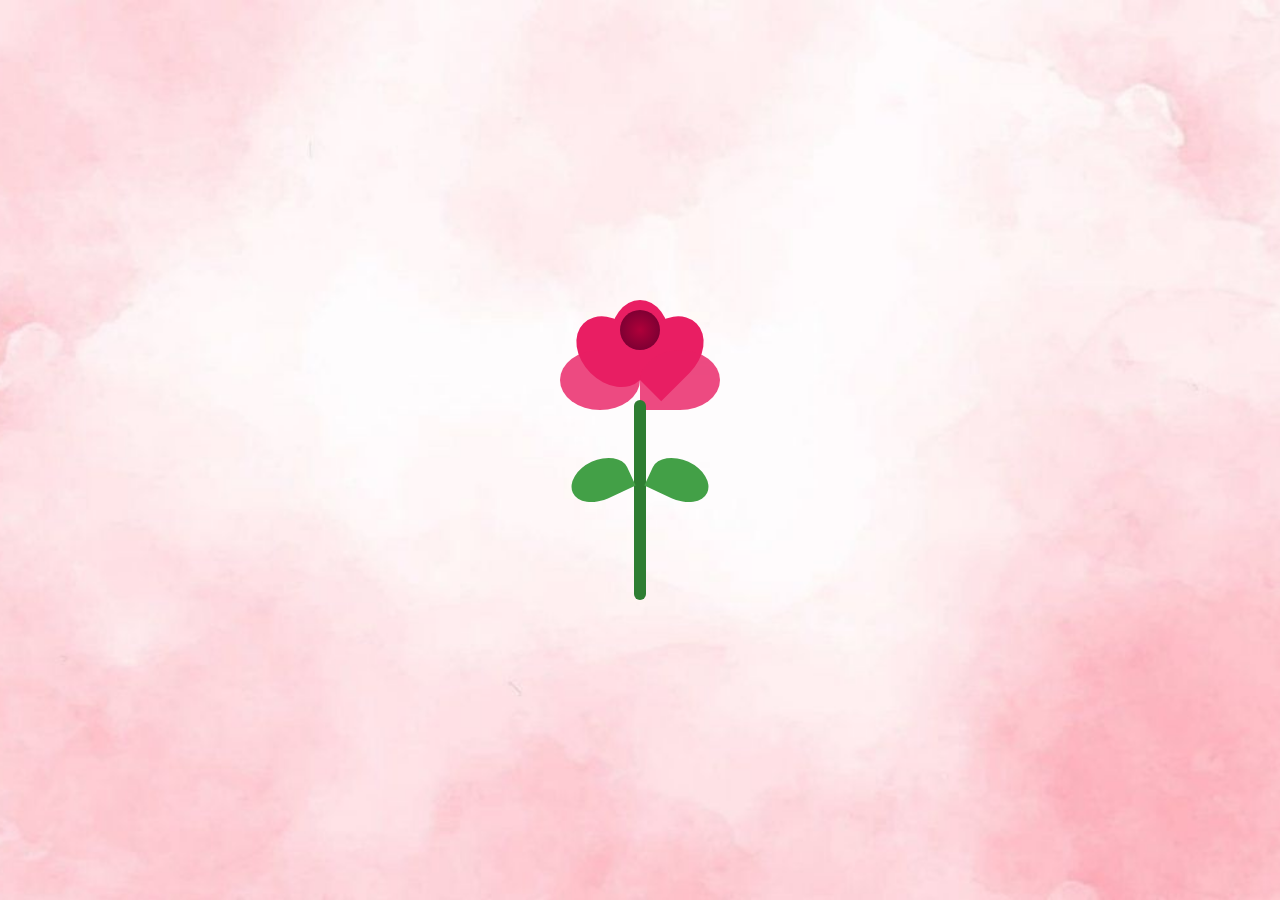
<file: index.html>
<!DOCTYPE html>
<html lang="en">
<head>
  <meta charset="UTF-8">
  <meta name="viewport" content="width=device-width, initial-scale=1.0">
  <title>Rose</title>
  <link rel="icon" type="image/png" href="pics/cat.png">
  <link rel="stylesheet" href="style.css">
</head>
<body>
  <div class="rose" onclick="bloomRose(this)">
    <div class="petal"></div>
    <div class="petal"></div>
    <div class="petal"></div>
    <div class="petal"></div>
    <div class="petal"></div>
    <div class="center"></div>
    <div class="stem"></div>
    <div class="leaf left"></div>
    <div class="leaf right"></div>
  </div>

  <script src="script.js"></script>
</body>
</html>
</file>
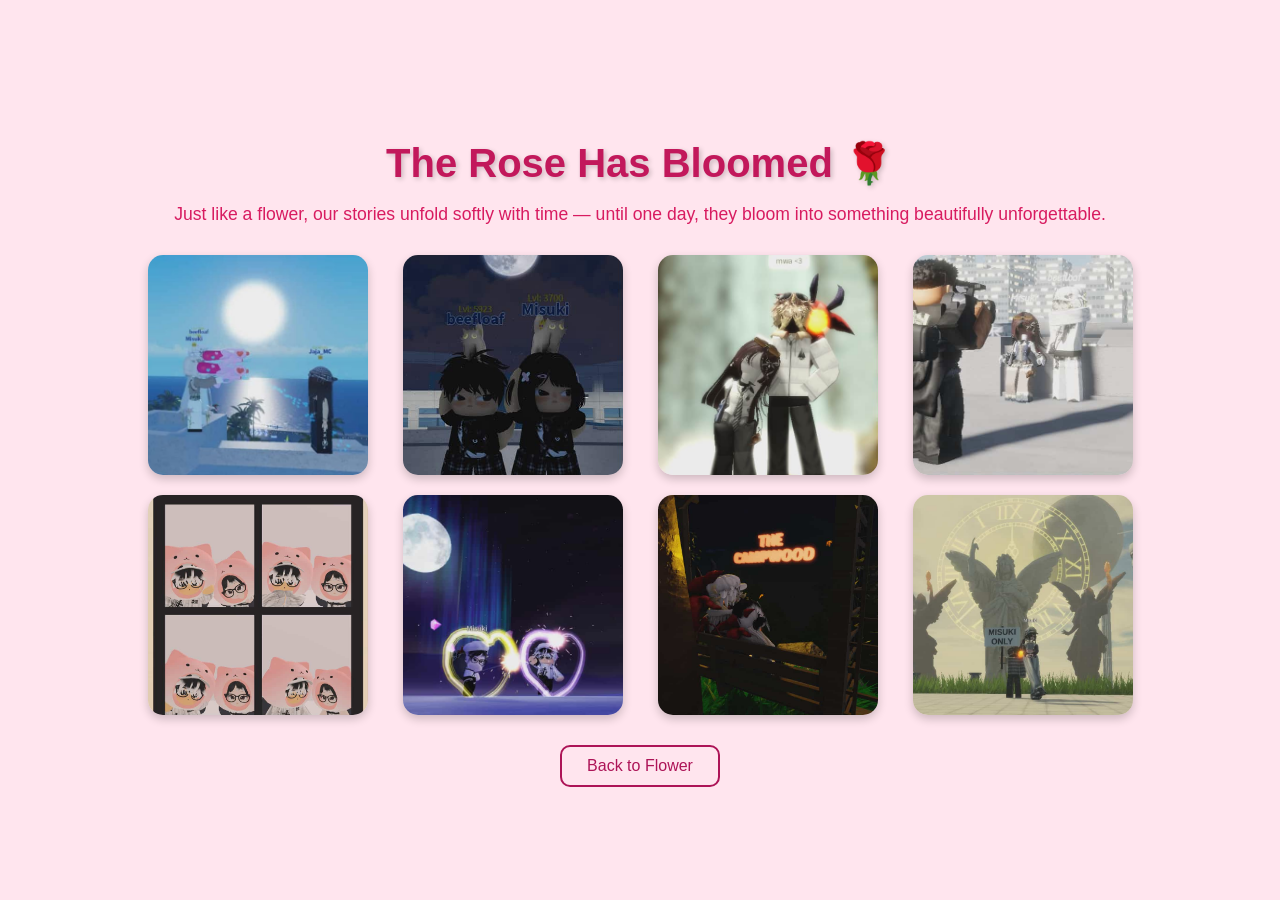
<file: nextpage.html>
<!DOCTYPE html>
<html lang="en">
<head>
  <meta charset="UTF-8">
  <meta name="viewport" content="width=device-width, initial-scale=1.0">
  <title>The Rose Has Bloomed 🌹</title>
  <link rel="icon" type="image/png" href="pics/cat.png">
  <link rel="stylesheet" href="nextstyle.css">
</head>
<body>
  <audio id="bgMusic" loop>
    <source src="pics/daylight.mp3" type="audio/mpeg">
  </audio>

  <div class="content">
    <h1>The Rose Has Bloomed 🌹</h1>
    <p>Just like a flower, our stories unfold softly with time — until one day, they bloom into something beautifully unforgettable.</p>

    <div class="gallery">
      <div class="photo" onclick="openModal('pics/start.jpg', 'pics/vamp.jpg', 'This picture is too memorable because this is where it all started — like a flower seed beginning to grow. We look so cute together here, binabaril si ja huhu.')">
        <img src="pics/start.jpg" alt="Rose 1">
      </div>

      <div class="photo" onclick="openModal('pics/unoffi.jpg', 'pics/unoffipl.jpg', 'This was our first couple plushie — though it was unofficial since we just borrowed it from ja that time akjwfkjaw. And yes, I remember this so well! I think you were doing something then, and I was watching over you. You were sitting on the bench, and I gave you flowers HAHAHA. The other pic dito, umiyak ako nag oa-oa kasi may pinuntahan ka saglit pero ayan, iniwan mo ako matagal niyan mga 3mins HAHAHAH.')">
        <img src="pics/unoffi.jpg" alt="Rose 2">
      </div>

      <div class="photo" onclick="openModal('pics/hk.jpg', 'pics/hike.jpg', 'We played hiking this time, and I love how it went so well! Ang ganda nung picture huhu parang mga picture frame sa Roblox games. Eto nga yung sinend ko kay rei, pinag-yabang ko pa BWAHAHAHA')">
        <img src="pics/hk.jpg" alt="Rose 3">
      </div>

      <div class="photo" onclick="openModal('pics/sup.jpg', 'pics/picts.jpg', 'Another picture-taking, but this time we had a supportive audience HAHAHA May random guy na nagsabing, ‘Picturan ko kayo’. Ang ganda rin nung map dito, para tayong mga geng geng dito eh.')">
        <img src="pics/sup.jpg" alt="Rose 4">
      </div> 
      
      <div class="photo" onclick="openModal('pics/pbooth.jpg', 'pics/booth.jpg', 'This was our first official couple plushie together mewhehw. I love how it all started — nagpa-screenshot ka that time and I had no idea it would turn into an inspo. It ended so well, ang cute nung kinalabasan! Also, ang cute nung photobooth game na to huhu. Our pics here ang cu-cuteee!')">
        <img src="pics/pbooth.jpg" alt="Rose 5">
      </div>      

      <div class="photo" onclick="openModal('pics/hart.jpg', 'pics/dance.jpg', 'Ang solid nung pagkaka-pic dito, angas nung vibe nung picture. Diba diba aminin mo?')">
        <img src="pics/hart.jpg" alt="Rose 6">
      </div>   
      
      <div class="photo" onclick="openModal('pics/camp.jpg', 'pics/campwood.jpg', 'Ang ganda nung shot mo dito, and tanda ko pa yung game na to. Nag-talo tayo about sa game na to, nalimutan ko lang yung reason HAHAHHA. Sadly, hindi umuso yung laro, maganda pa naman.')">
        <img src="pics/camp.jpg" alt="Rose 7">
      </div> 

      <div class="photo" onclick="openModal('pics/misuki.jpg', 'pics/suki.png', 'And yet, here we are — you carrying me in every hiking game we’ve played, still counting, and still taking the path together.')">
        <img src="pics/misuki.jpg" alt="Rose 8">
      </div> 
    </div>

    <a href="#" class="back" id="backButton">Back to Flower</a>
  </div>

  <div id="envelopePopup" class="envelope-popup">
    <div class="envelope">
      <div class="envelope-flap"></div>
      <div class="envelope-body"></div>
      <div class="letter">
        <p>Before you go back...<br><br>
        Thank you for sharing this memory with me. Every moment with you, no matter how small or simple it may seem, is a piece of our long, beautiful journey together. I treasure every laugh, every adventure, and every quiet second by your side. Being with you makes everything brighter — and I can’t wait to keep making more memories with you bebe 🌷</p>
        <button id="openFlower">mwaa!🌸</button>
      </div>
    </div>
  </div>

  <div id="modal" class="modal" onclick="closeModal(event)">
    <span class="close" onclick="closeModal(event)">&times;</span>
    <div class="modal-container">
      <img id="modalImg" class="modal-content">
      <img id="smallImg" class="inner-img" onclick="openInnerZoom(event)">
    </div>
    <div id="caption"></div>
  </div>

  <div id="innerModal" class="modal" onclick="closeInnerModal(event)">
    <span class="close" onclick="closeInnerModal(event)">&times;</span>
    <img id="innerZoomImg" class="modal-content zoomed">
  </div>

  <script src="nextscript.js" defer></script>
</body>
</html>
</file>
<file: style.css>
body {
  background-image: url('pics/pinkbg.jpg'); /* your background */
  background-size: cover;
  background-position: center;
  background-repeat: no-repeat;
  display: flex;
  justify-content: center;
  align-items: center;
  height: 100vh;
  margin: 0;
  overflow: hidden;
}

.rose {
  position: relative;
  width: 120px;
  height: 300px;
  cursor: pointer;
  transition: transform 0.5s ease;
}

.rose:hover {
  transform: scale(1.05);
}

.petal {
  position: absolute;
  width: 60px;
  height: 80px;
  background: #e91e63;
  border-radius: 60% 60% 0 60%;
  top: 0;
  left: 50%;
  transform-origin: bottom center;
  transition: transform 1s ease, opacity 1s ease;
}

.petal:nth-child(1) { transform: translateX(-50%) rotate(0deg); }
.petal:nth-child(2) { transform: translateX(-50%) rotate(45deg); }
.petal:nth-child(3) { transform: translateX(-50%) rotate(-45deg); }
.petal:nth-child(4) { transform: translateX(-50%) rotate(90deg); opacity: 0.8; }
.petal:nth-child(5) { transform: translateX(-50%) rotate(-90deg); opacity: 0.8; }

.center {
  position: absolute;
  top: 10px;
  left: 50%;
  transform: translateX(-50%);
  width: 40px;
  height: 40px;
  background: radial-gradient(#b0003a, #6a0030);
  border-radius: 50%;
  z-index: 1;
}

.stem {
  position: absolute;
  bottom: 0;
  left: 50%;
  transform: translateX(-50%);
  width: 12px;
  height: 200px;
  background: #2e7d32;
  border-radius: 6px;
}

.leaf {
  position: absolute;
  bottom: 100px;
  width: 60px;
  height: 40px;
  background: #43a047;
  border-radius: 50% 50% 0 50%;
}

.leaf.left {
  left: calc(50% - 70px);
  transform: rotate(-25deg);
}

.leaf.right {
  right: calc(50% - 70px);
  transform: rotate(25deg) scaleX(-1);
}


.bloom .petal:nth-child(1) { transform: translateX(-50%) rotate(0deg) translateY(-20px) scale(1.2); }
.bloom .petal:nth-child(2) { transform: translateX(-50%) rotate(45deg) translateY(-20px) scale(1.2); }
.bloom .petal:nth-child(3) { transform: translateX(-50%) rotate(-45deg) translateY(-20px) scale(1.2); }
.bloom .petal:nth-child(4) { transform: translateX(-50%) rotate(90deg) translateY(-20px) scale(1.1); }
.bloom .petal:nth-child(5) { transform: translateX(-50%) rotate(-90deg) translateY(-20px) scale(1.1); }

.bloom .center {
  box-shadow: 0 0 20px 10px rgba(233, 30, 99, 0.5);
}
</file>
<file: nextstyle.css>
body {
  background-image: url('pics/bg.jpg');
  background-size: cover;
  background-position: center;
  background-repeat: no-repeat;
  display: flex;
  flex-direction: column;
  align-items: center;
  justify-content: center;
  font-family: "Poppins", sans-serif;
  color: #c2185b;
  margin: 0;
  min-height: 100vh;
  padding: 15px;
  box-sizing: border-box;
}

.content {
  max-width: 1000px;
  width: 100%;
  text-align: center;
}

h1 {
  font-size: 2.5rem;
  margin-bottom: 10px;
  text-shadow: 2px 2px 5px rgba(0,0,0,0.2);
}

p {
  font-size: 1.1rem;
  margin-bottom: 30px;
  color: #d81b60;
}

.gallery {
  display: flex;
  flex-wrap: wrap;
  justify-content: center;
  gap: 20px;
}

.photo {
  flex: 1 1 calc(25% - 20px);
  display: flex;
  justify-content: center;
}

.photo img {
  width: 100%;
  max-width: 220px;
  height: 220px;
  object-fit: cover;
  border-radius: 15px;
  box-shadow: 0 4px 10px rgba(0,0,0,0.2);
  transition: transform 0.3s ease, box-shadow 0.3s ease;
  cursor: pointer;
}

.photo img:hover {
  transform: scale(1.08);
  box-shadow: 0 6px 14px rgba(0,0,0,0.3);
}

.back {
  display: inline-block;
  margin-top: 30px;
  color: #ad1457;
  text-decoration: none;
  border: 2px solid #ad1457;
  padding: 10px 25px;
  border-radius: 10px;
  transition: 0.3s;
  font-size: 1rem;
}

.back:hover {
  background: #ad1457;
  color: white;
}

/* Envelope popup and animation */
.envelope-popup {
  display: none;
  position: fixed;
  inset: 0;
  background: rgba(0,0,0,0.8);
  justify-content: center;
  align-items: center;
  z-index: 100;
  padding: 20px;
}

.envelope {
  position: relative;
  width: 300px;
  height: 180px;
  perspective: 1000px; /* enables 3D flap rotation */
}

.envelope-body {
  position: absolute;
  bottom: 0;
  width: 100%;
  height: 100%;
  background: #f8bbd0;
  border-radius: 0 0 10px 10px;
  box-shadow: 0 4px 15px rgba(0,0,0,0.2);
  z-index: 1;
}

.envelope-flap {
  position: absolute;
  top: 0;
  left: 0;
  width: 100%;
  height: 50%;
  background: #ec407a;
  clip-path: polygon(0 0, 50% 100%, 100% 0);
  transform-origin: top center;
  transition: transform 0.8s cubic-bezier(0.68,-0.55,0.27,1.55);
  z-index: 2;
}

.envelope.flap-open .envelope-flap {
  transform: rotateX(-180deg);
}

.letter {
  position: absolute;
  top: 30px;
  left: 50%;
  transform: translateX(-50%) translateY(-50px);
  width: 85%;
  background: #fff;
  border-radius: 8px;
  padding: 20px;
  text-align: center;
  color: #ad1457;
  box-shadow: 0 3px 10px rgba(0,0,0,0.2);
  opacity: 0;
  transition: transform 0.8s ease, opacity 0.6s ease 0.4s;
  z-index: 3;
}

.envelope.flap-open .letter {
  transform: translateX(-50%) translateY(0);
  opacity: 1;
}

.letter button {
  margin-top: 10px;
  padding: 8px 15px;
  background: #ec407a;
  color: #fff;
  border: none;
  border-radius: 8px;
  cursor: pointer;
  transition: 0.3s;
}

.letter button:hover {
  background: #ad1457;
}

/* Modal */
.modal {
  display: none;
  position: fixed;
  z-index: 10;
  left: 0;
  top: 0;
  width: 100%;
  height: 100%;
  background-color: rgba(0,0,0,0.9);
  align-items: center;
  justify-content: center;
  flex-direction: column;
}

.modal-container {
  position: relative;
  display: flex;
  align-items: center;
  justify-content: center;
  transition: transform 0.4s ease;
}

.modal-content {
  width: 70%;
  max-width: 700px;
  border-radius: 15px;
  animation: zoom 0.5s ease;
  transition: transform 0.4s ease;
}

.modal-container:hover .modal-content {
  transform: translateX(-70px);
}

.inner-img {
  position: absolute;
  top: 50%;
  right: -80px;
  transform: translateY(-50%) scale(0.8);
  width: 120px;
  height: 120px;
  border-radius: 10px;
  border: 3px solid white;
  box-shadow: 0 0 15px rgba(255,255,255,0.7);
  opacity: 0;
  transition: all 0.5s ease;
  cursor: pointer;
}

.modal-container:hover .inner-img {
  opacity: 1;
  transform: translateY(-50%) scale(1);
}

@keyframes zoom {
  from {transform: scale(0.8); opacity: 0;}
  to {transform: scale(1); opacity: 1;}
}

#caption {
  margin: 20px auto;
  text-align: center;
  color: #fff;
  font-size: 18px;
  max-width: 700px;
  line-height: 1.5;
}

.close {
  position: absolute;
  top: 20px;
  right: 45px;
  color: #fff;
  font-size: 40px;
  font-weight: bold;
  cursor: pointer;
  transition: 0.3s;
}

.close:hover { color: #bbb; }

#innerModal {
  display: none;
  position: fixed;
  z-index: 11;
  left: 0;
  top: 0;
  width: 100%;
  height: 100%;
  background-color: rgba(0,0,0,0.95);
  align-items: center;
  justify-content: center;
  flex-direction: column;
}

.zoomed {
  width: 60%;
  max-width: 600px;
  border-radius: 15px;
  animation: zoom 0.5s ease;
}

@media (max-width: 900px) {
  h1 { font-size: 2rem; }
  p { font-size: 1rem; }
  .photo { flex: 1 1 calc(50% - 20px); }
  .modal-content { width: 85%; }
}

@media (max-width: 600px) {
  h1 { font-size: 1.6rem; }
  p { font-size: 0.95rem; }
  .photo { flex: 1 1 100%; }
  .photo img { max-width: 100%; height: auto; }
  .letter { font-size: 12px; padding: 10px; }
  .envelope { width: 250px; height: 160px; }
  .back { font-size: 0.9rem; padding: 8px 15px; }
}
</file>
